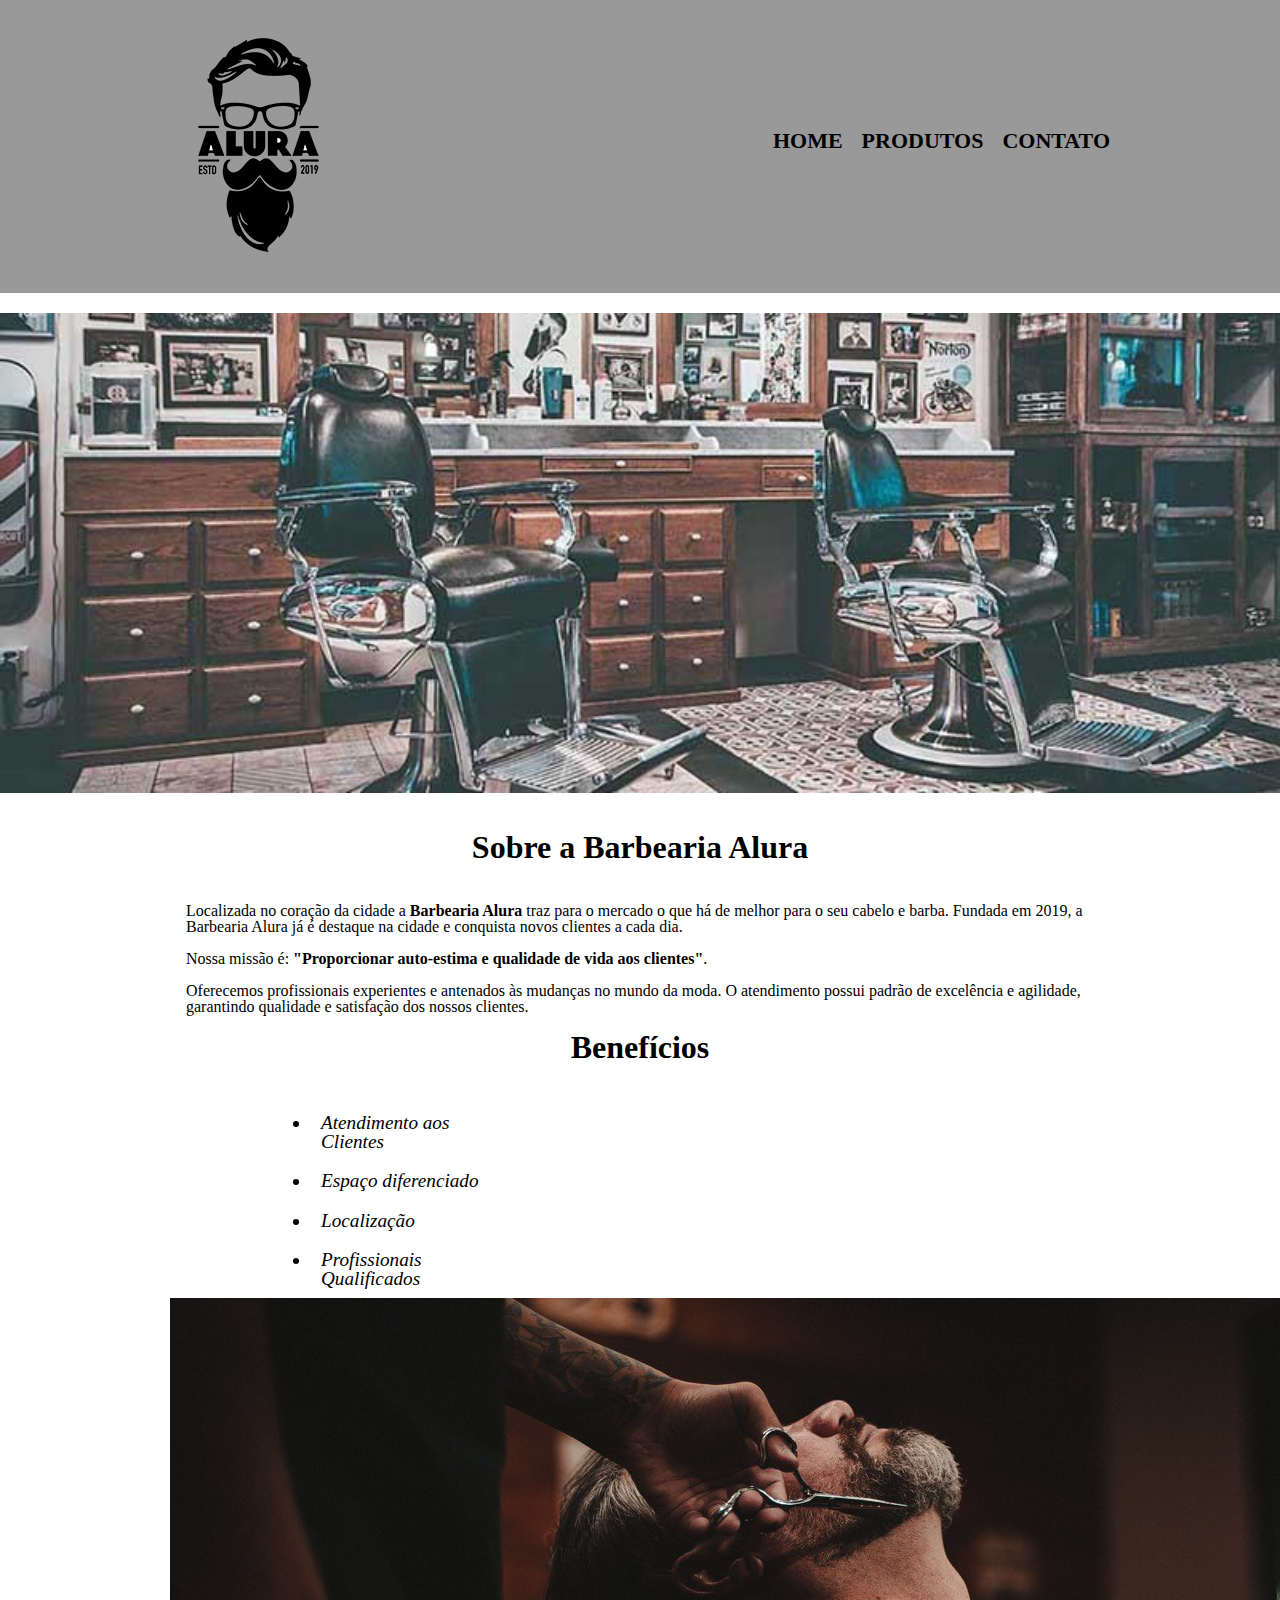
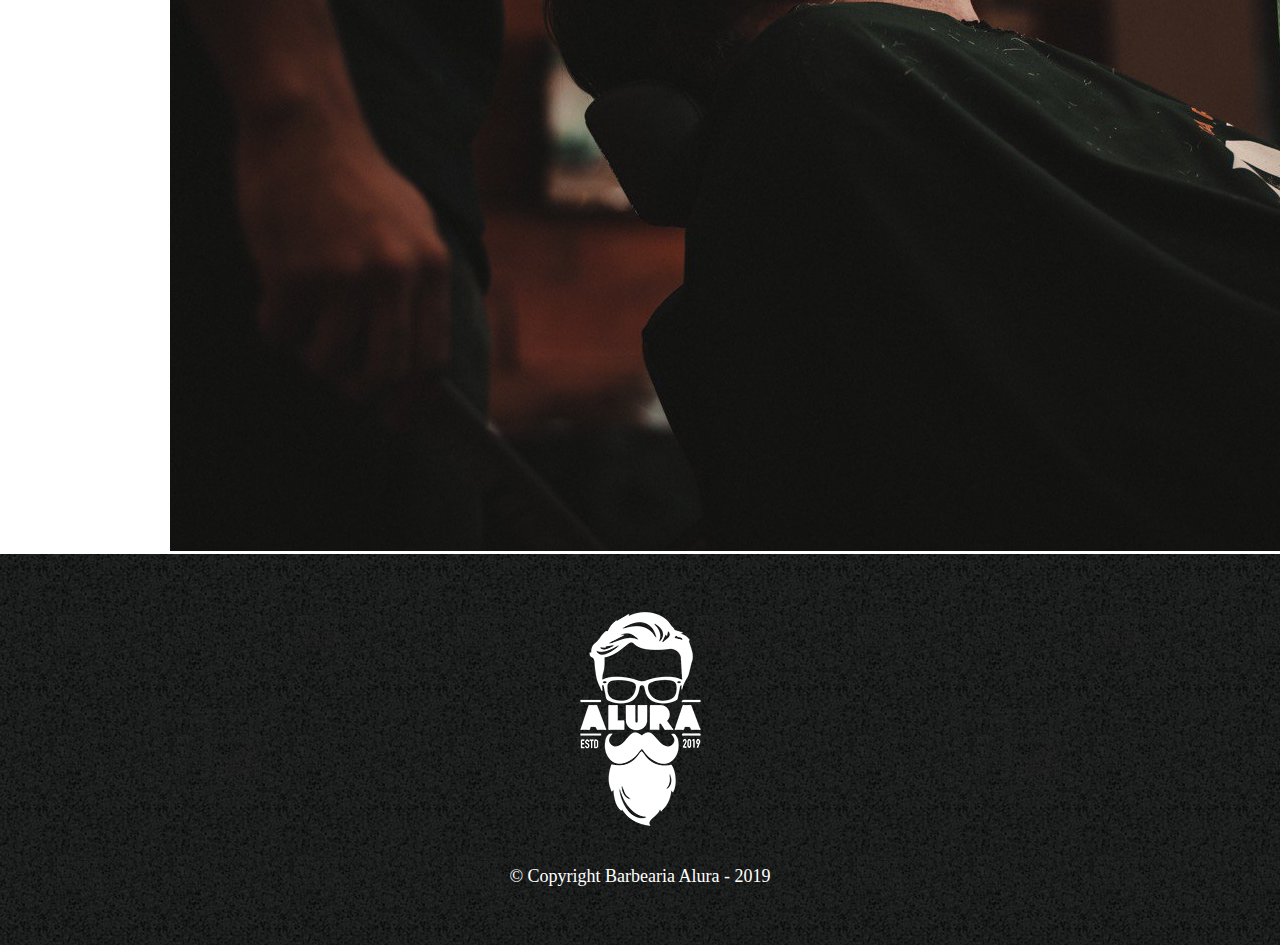
<file: index.html>
<!DOCTYPE html>
<html lang="pt-br">
<head>
    <meta charset="UTF-8">
    <meta http-equiv="X-UA-Compatible" content="IE=edge">
    <meta name="viewport" content="width=device-width, initial-scale=1.0">
    <title>Barbearia Alura</title>
    <link rel="stylesheet" href="reset.css">
    <link rel="stylesheet" href="home-style.css">
    
</head>
<header>
    <div class="caixa">
         <h1> <img class="logo-Barbearia-Alura" src="imagens/logo.png" alt="logo-Barbearia-Alura"></h1>
            <nav>
                <ul>
                    <li><a href="index.html">Home</a></li>
                    <li><a href="produtos.html">Produtos</a></li>
                    <li><a href="contato.html">Contato</a></li>
                </ul>
            </nav>
    </div>
</header>

    <img class="banner" src="imagens/banner.jpg" alt="Foto-barbearia-princial">
   <main>
        <section class="conteudo">
        <h2>Sobre a Barbearia Alura</h2>
        <p>Localizada no coração da cidade a <strong>Barbearia Alura</strong> traz para o mercado o que há de melhor para o seu cabelo e barba. Fundada em 2019, a Barbearia Alura já é destaque na cidade e conquista novos clientes a cada dia.</p>
    
        <p><em>Nossa missão é: <strong>"Proporcionar auto-estima e qualidade de vida aos clientes"</strong>.</em></p>
    
        <p>Oferecemos profissionais experientes e antenados às mudanças no mundo da moda. O atendimento possui padrão de excelência e agilidade, garantindo qualidade e satisfação dos nossos clientes.</p>
        </section>
<section class="beneficios">
    <h3 class="titulo-centralizado">Benefícios</h3>
    <ul class="itens-beneficios">

        <li class="itens">Atendimento aos Clientes</li>
        <li class="itens">Espaço diferenciado</li>
        <li class="itens">Localização</li>
        <li class="itens">Profissionais Qualificados</li>
    </ul>
    <img class="beneficios" src="imagens/beneficios.jpg" alt="Foto-beneficios-barbearia-alura" class="fotobeneficio">
</section>
</main>
<footer>
    <a href="index.html"><img src="imagens/logo-branco.png" alt="logoalura"></a>
    <p class="Copyright">&copy; Copyright Barbearia Alura - 2019</p>
</footer>

</body>
</html>
</file>
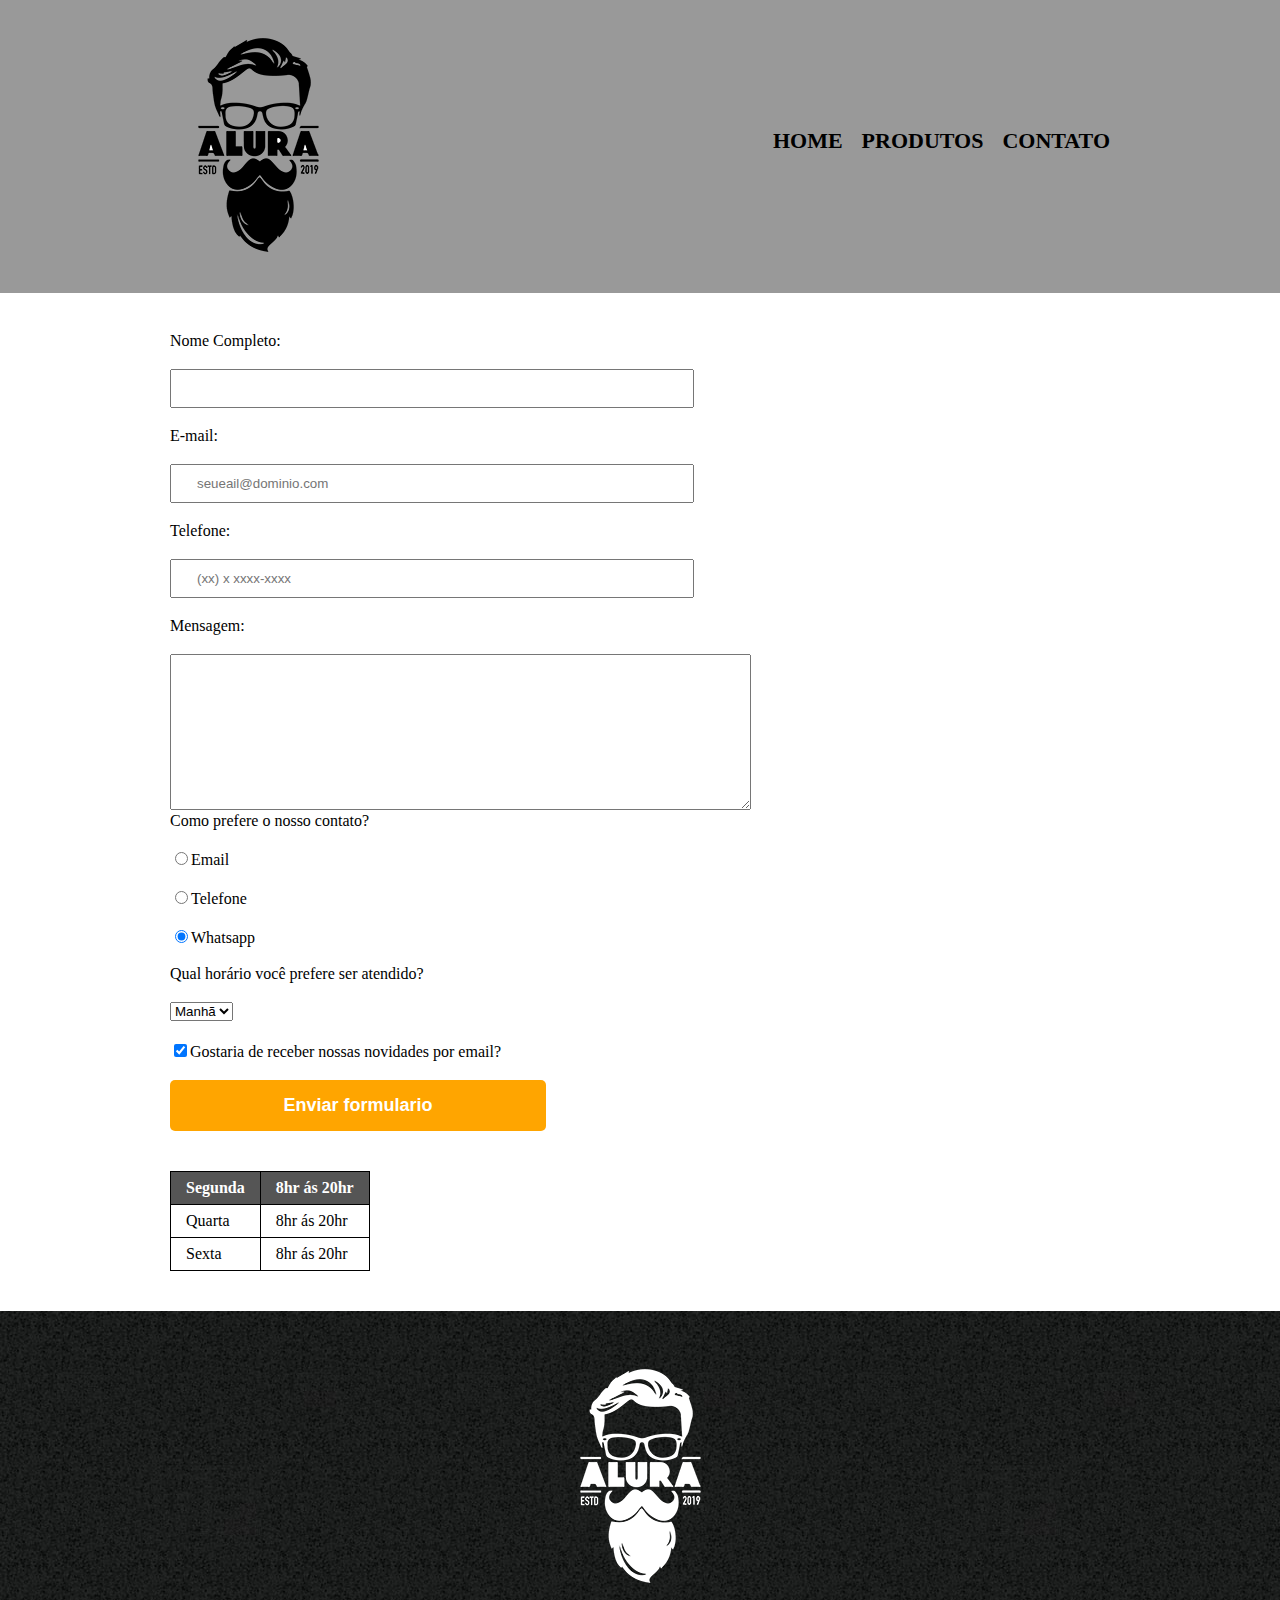
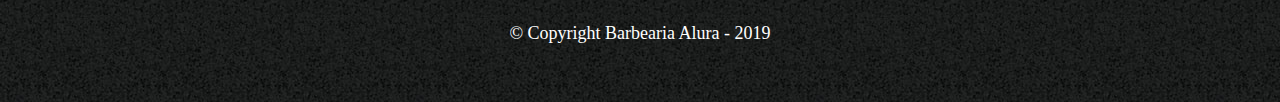
<file: contato.html>
<!DOCTYPE html>
<html lang="pt-br">
<head>
    <meta charset="UTF-8">
    <meta http-equiv="X-UA-Compatible" content="IE=edge">
    <meta name="viewport" content="width=device-width, initial-scale=1.0">
    <title>Contato Barbearia Alura</title>
    <link rel="stylesheet" href="reset.css">
    <link rel="stylesheet" href="contato.css">
</head>
<body>
    <header>
        <div class="caixa">
             <h1> <img class="logo-Barbearia-Alura" alt="imagem logo da barbiria alura" src="imagens/logo.png" alt="logo-Barbearia-Alura"></h1>
                <nav>
                    <ul>
                        <li><a href="index.html">Home</a></li>
                        <li><a href="produtos.html">Produtos</a></li>
                        <li><a href="contato.html">Contato</a></li>
                    </ul>
                </nav>
        </div>
    </header>
   <main>
       <form action="nomecompleto">
           <label for="nomecompleto">Nome Completo: </label>
           <input type="text" id="nomecompleto" class="input-padrao" required>

           <label for="email">E-mail:</label>
           <input type="email" id="email" class="input-padrao" required placeholder="seueail@dominio.com"> 

           <label for="telefone">Telefone:</label>
           <input type="tel" id="telefone" class="input-padrao" required placeholder="(xx) x xxxx-xxxx">

            <label for="mensagem">Mensagem:</label>
           <textarea name="mensagem" id="mensagem" cols="70" rows="10" required></textarea>

           <fieldset>
               
                    <legend>Como prefere o nosso contato?</legend>
                               <label for="radio-email"><input type="radio" name="contato" value="email" id="radio-email">Email</label>
               
               
                               <label for="radio-telefone"><input type="radio" name="contato" value="telefone" id="radio-telefone">Telefone</label>
               
               
                               <label for="radio-whatsapp"><input type="radio" name="contato" value="whatsapp" id="radio-whatsapp" checked>Whatsapp</label>
               
           </fieldset>
                  
              
           <fieldset>
                 <legend>Qual horário você prefere ser atendido?</legend>
                        <select>
                            <option value="manhã">Manhã</option>
                            <option value="tarde">Tarde</option>
                            <option value="noite">Noite</option>
                        </select>
           </fieldset>
              
            
                <label for="checkbox" class="checkbox"><input type="checkbox" checked>Gostaria de receber nossas novidades por email? </label>

           <input type="submit" value="Enviar formulario" class="enviar">
       </form>
        <table>            
            <thead>
                <tr>
                    <th>Segunda</th>
                    <th>8hr ás 20hr</th>
                </tr>
            </thead>
            <tbody>
                <tr>
                    <td>Quarta</td>
                    <td>8hr ás 20hr</td>
                </tr>
                <tr>
                    <td>Sexta</td>
                    <td>8hr ás 20hr</td>
                </tr>
            </tbody>
        </table>
   </main>
    <footer>
        <a href="index.html"><img src="imagens/logo-branco.png" alt="imagem logo da barbearia alura"></a>
        <p class="Copyright">&copy; Copyright Barbearia Alura - 2019</p>
    </footer> 

</body>
</html>
</file>
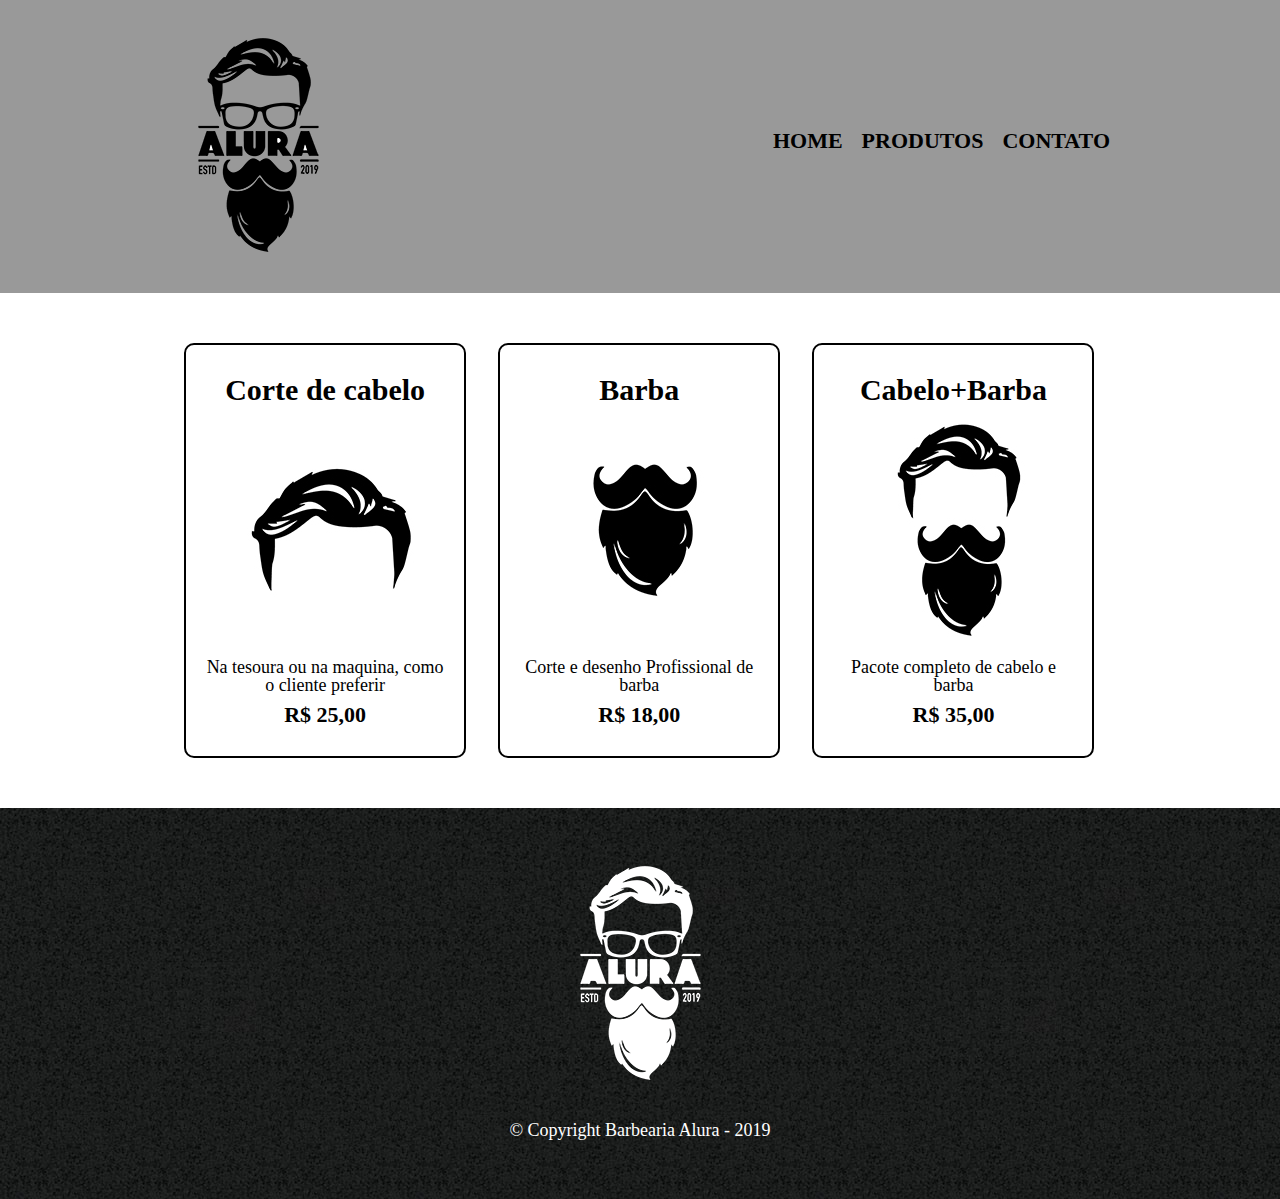
<file: produtos.html>
<!DOCTYPE html>
<html lang="pt-br">
<head>
    <meta charset="UTF-8">
    <meta http-equiv="X-UA-Compatible" content="IE=edge">
    <meta name="viewport" content="width=device-width, initial-scale=1.0">
    <title>Produtos - Barbearia Alura</title>
    <link rel="stylesheet" href="reset.css">
    <link rel="stylesheet" href="produtos.css">
</head>
<body>
    <header>
        <div class="caixa">
             <h1> <img src="imagens/logo.png" alt="logo-Barbearia-Alura"></h1>
                <nav>
                    <ul>
                        <li><a href="index.html">Home</a></li>
                        <li><a href="produtos.html">Produtos</a></li>
                        <li><a href="contato.html">Contato</a></li>
                    </ul>
                </nav>
        </div>
    </header>
    
    <main>
        
        <ul class="produto">
            <li>
                <h2>Corte de cabelo</h2>
                <img src="imagens/cabelo.jpg" alt="">
                <p class="produto-descricao">Na tesoura ou na maquina, como o cliente preferir</p>
                <p class="Produto-preco">R$ 25,00</p>
            </li>
            <li>
                <h2>Barba</h2>
                <img src="imagens/barba.jpg" alt="">
                <p class="produto-descricao">Corte e desenho Profissional de barba</p>
                <p class="Produto-preco">R$ 18,00</p>
            </li>
            <li>
                <h2>Cabelo+Barba</h2>
                <img src="imagens/cabelo+barba.jpg" alt="">
                <p class="produto-descricao">Pacote completo de cabelo e barba</p>
                <p class="Produto-preco">R$ 35,00</p>
            </li>
        </ul>
    </main>

    <footer>
        <a href="index.html"><img src="imagens/logo-branco.png" alt="logoalura"></a>
        <p class="Copyright">&copy; Copyright Barbearia Alura - 2019</p>
    </footer>
</body>
</html>
</file>
<file: home-style.css>
header{
    background-color: rgb(153, 153, 153);
    padding: 20px 0;
}

.caixa {
    position: relative;
    width: 940px;
    margin: 0px auto;
}
h1 {
    margin: 0;
}

nav{
    position: absolute;
    top: 110px;
    right: 0px;
}

nav li{
    display: inline;
    margin: 0 0 0 15px;
}

nav a{
    text-transform: uppercase;
    color: black;
    font-weight: bold;
    font-size: 22px;
    text-decoration: none;
}

nav li a:hover{
    color: rgb(114, 114, 0);
    text-decoration: underline;
}

.banner {
    width: 100%;
    padding: 20px 0;
    color: rgba(255, 255, 255, 0,58)
}

main {
    width: 940px;
    margin: 0 auto;
}

.conteudo h2{
    text-align: center;
    font-size: 2em;
    font-weight: bold;
    margin: 15px 0 40px;
}
.conteudo p {
    margin: 1em;
}
strong{
    font-weight: bold;
}

.missao strong {
    font-weight: bold;
}

.missao em {

    font-style: italic ;
}

.itens-beneficios {
    display: inline-block;
    vertical-align: top;
    width: 20%;
    margin-left: 15%;
    
}
h3 {
    text-align: center;
    font-size: 2em;
    font-weight: bold;    
    margin: 15px 0 40px;
}
.itens {
    font-style: italic;
    font-size: 1.2em;  
    padding: 10px;  
}


footer{
    text-align: center;
    background: url(imagens/bg.jpg);
    padding: 40px 0;

}

.Copyright {
    color: white;
    font-size: 18px;
    margin: 20px;
}
</file>
<file: contato.css>
header{
    background-color: rgb(153, 153, 153);
    padding: 20px 0;
}

.caixa {
    position: relative;
    width: 940px;
    margin: 0px auto;
}
h1 {
    margin: 0;
}

nav{
    position: absolute;
    top: 110px;
    right: 0px;
}

nav li{
    display: inline;
    margin: 0 0 0 15px;
}

nav a{
    text-transform: uppercase;
    color: black;
    font-weight: bold;
    font-size: 22px;
    text-decoration: none;
}

nav li a:hover{
    color: rgb(114, 114, 0);
    text-decoration: underline;
}


main {
    width: 940px;
    margin: 0 auto;
}
 form {
     margin: 40px 0 ;
 }

 form label, form legend {
     display: block;
     font: 1.2em;
     margin: 0 0 20px;

 }
 
 .input-padrao {
     display: block;
     margin: 0 0 20px;
     padding: 10px 25px;
     width: 50%;
 }

 .enviar {
    width: 40%;
    padding: 15px 0;
    background-color: orange;
    color: white;
    font-weight: bold;
    font-size: 18px;
    border: none;
    border-radius: 5px;
    transition: 1s background-color;
    cursor: pointer;
}

.enviar:hover {

    background-color: darkorange;
    transform: scale(1.2)
}

table {
    margin: 20px 0 40px;
}

thead{
    background: #555555;
    color: white;
    font-weight: bold;
}

td, th{
    border: 1px solid black;
    padding: 8px 15px;
}

footer{
    text-align: center;
    background: url(imagens/bg.jpg);
    padding: 40px 0;

}

.Copyright {
    color: white;
    font-size: 18px;
    margin: 20px;
}

.checkbox {
    margin: 20px 0;
}
</file>
<file: produtos.css>
header{
    background-color: rgb(153, 153, 153);
    padding: 20px 0;
}
.caixa {
    position: relative;
    width: 940px;
    margin: 0px auto;
}
nav{
    position: absolute ;
    top: 110px;
    right: 0px;
}

nav li{
    display: inline;
    margin: 0 0 0 15px;
}

nav a{
    text-transform: uppercase;
    color: black;
    font-weight: bold;
    font-size: 22px;
    text-decoration: none;
}

.produto {
    width: 940px;
    margin: 0px auto;
    padding: 50px 0;
}


.produto li {
    display: inline-block;
    text-align: center;
    width: 30%;
    vertical-align: top;
    margin: 0 1.5%;
    padding: 30px 20px;
    box-sizing: border-box;
    border: 2px solid black;
    border-radius: 10px;
    
}

nav li a:hover{
    color: rgb(114, 114, 0);
    text-decoration: underline;
}

.produto h2 {
    font-size: 30px;
    font-weight: bold;
}
.produto li:hover {
    border-color: rgb(114, 114, 0);

}

.produto li:active{
    border-color: rgb(114, 114, 0);
}

.produto li:hover h2{
    font-size: 34px;
    
}
.produto-descricao {
    font-size: 18px;
}


.Produto-preco {
    font-size: 22px;
    font-weight: bold;
    margin-top: 10px;
}

footer{
    text-align: center;
    background: url(imagens/bg.jpg);
    padding: 40px 0;

}

.Copyright {
    color: white;
    font-size: 18px;
    margin: 20px;
}
</file>
